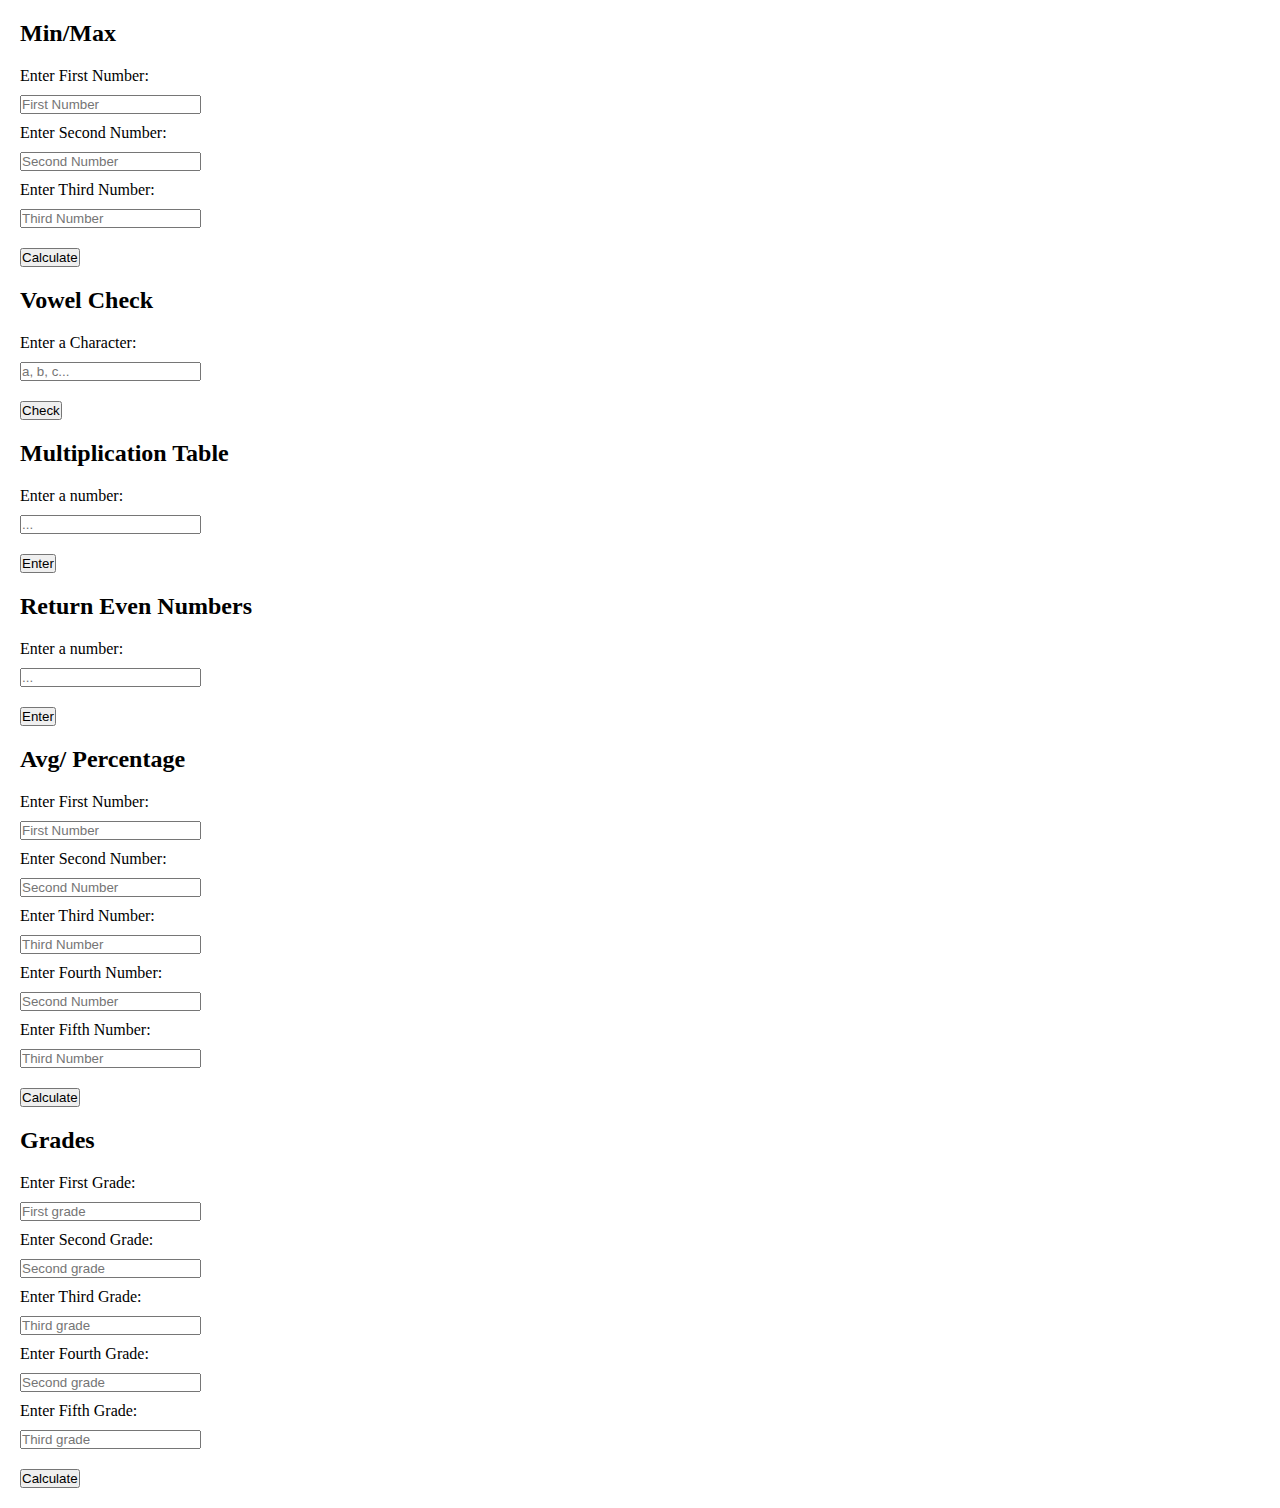
<file: part1/index.html>
<!DOCTYPE html>
<html lang="en">
    <head>
        <meta charset="UTF-8">
        <meta name="viewport" content="width=device-width, initial-scale=1.0">
        <title>Document</title>
        <link rel="stylesheet" href="./style.css">

    </head>
    <body>
        <section>
            <h2>Min/Max</h2>
            <div>
                <label for="num1">Enter First Number:</label>
                <input type="number" id="num1" placeholder="First Number">
                <label for="num2">Enter Second Number:</label>
                <input type="number" id="num2" placeholder="Second Number">
                <label for="num3r">Enter Third Number:</label>
                <input type="number" id="num3" placeholder="Third Number">
                <button onclick="maxMin()">Calculate</button>
            </div>

            <div id="minMaxResult"></div>
        </section>
        <section>
            <h2>Vowel Check</h2>
            <div>
                <label for="char">Enter a Character:</label>
                <input type="text" id="char" placeholder="a, b, c...">
                <button onclick="vowelCheck()">Check</button>
            </div>
            <div id="check"></div>
        </section>
        <section>
            <div><h2>Multiplication Table</h2>
                <label for="multi">Enter a number:</label>
                <input type="number" id="multi" placeholder="...">
                <button onclick="multiplication()">Enter</button>
            </div>
            <div id="multiResult"></div>
        </section>

        <section>
            <div><h2>Return Even Numbers</h2>
                <label for="even">Enter a number:</label>
                <input type="number" id="even" placeholder="...">
                <button onclick="printEven()">Enter</button>
            </div>
            <div id="printEven"></div>
        </section>

        <h2>Avg/ Percentage</h2>
        <div>
            <label for="number1">Enter First Number:</label>
            <input type="number" id="number1" placeholder="First Number">
            <label for="number2">Enter Second Number:</label>
            <input type="number" id="number2" placeholder="Second Number">
            <label for="number3">Enter Third Number:</label>
            <input type="number" id="number3" placeholder="Third Number">
            <label for="number4">Enter Fourth Number:</label>
            <input type="number" id="number4" placeholder="Second Number">
            <label for="number5">Enter Fifth Number:</label>
            <input type="number" id="number5" placeholder="Third Number">
            <button onclick="calculate()">Calculate</button>
        </div>

        <div id="checkPer"></div>
    </section>
</section>

<h2>Grades</h2>
<div>
    <label for="grade1">Enter First Grade:</label>
    <input type="number" id="grade1" placeholder="First grade">
    <label for="grade2">Enter Second Grade:</label>
    <input type="number" id="grade2" placeholder="Second grade">
    <label for="grade3">Enter Third Grade:</label>
    <input type="number" id="grade3" placeholder="Third grade">
    <label for="grade4">Enter Fourth Grade:</label>
    <input type="number" id="grade4" placeholder="Second grade">
    <label for="grade5">Enter Fifth Grade:</label>
    <input type="number" id="grade5" placeholder="Third grade">
    <button onclick="grade()">Calculate</button>
</div>

<div id="grade"></div>
</section>

        <script src="./script.js"></script>
    </body>
</html>
</file>
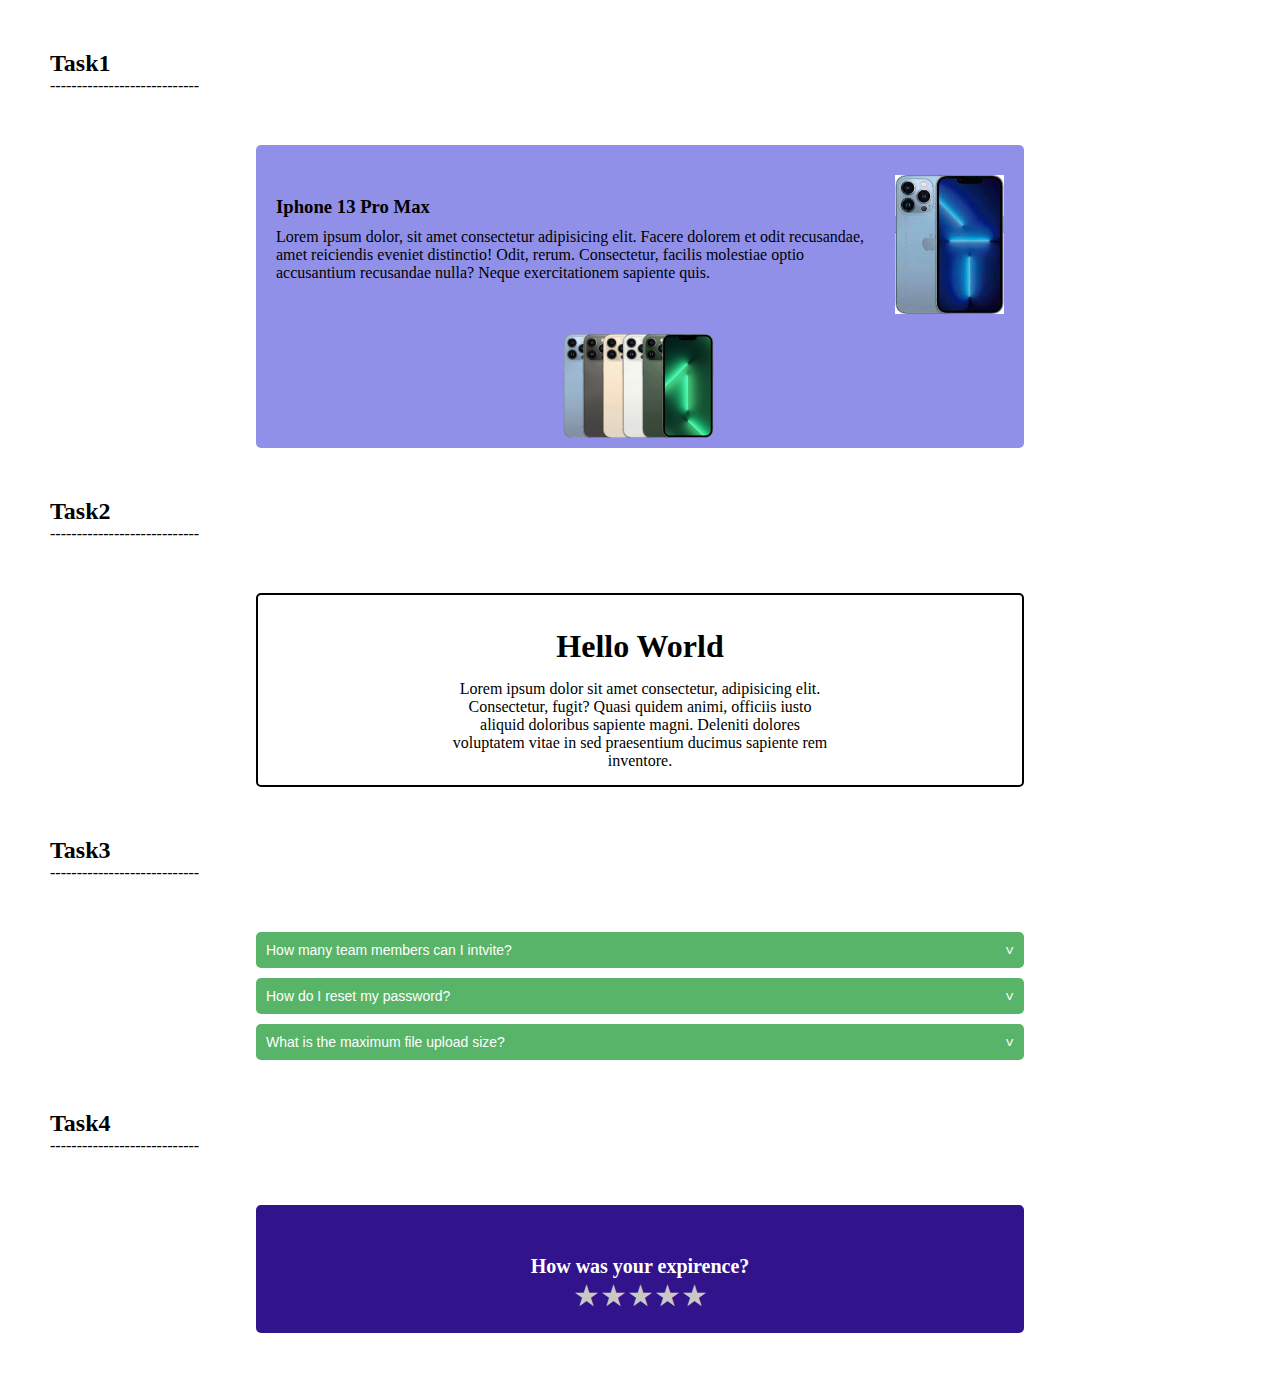
<file: part2/index.html>
<!DOCTYPE html>
<html lang="en">
    <head>
        <meta charset="UTF-8">
        <meta name="viewport" content="width=device-width, initial-scale=1.0">
        <title>Document</title>
        <link rel="stylesheet"
            href="https://cdnjs.cloudflare.com/ajax/libs/font-awesome/6.5.2/css/all.min.css"
            integrity="sha512-SnH5WK+bZxgPHs44uWIX+LLJAJ9/2PkPKZ5QiAj6Ta86w+fsb2TkcmfRyVX3pBnMFcV7oQPJkl9QevSCWr3W6A=="
            crossorigin="anonymous" referrerpolicy="no-referrer" />
        <link rel="stylesheet" href="./style.css">
    </head>
    <body>
        <section>
            <div class="task">
                <h2>Task1</h2>
                <p>----------------------------</p>
            </div>
            <div class="task1" id="iphonesection">
                <div class="iphone">
                    <div class="center">
                        <h3>Iphone 13 Pro Max</h3>
                        <p>Lorem ipsum dolor, sit amet consectetur adipisicing
                            elit.
                            Facere dolorem et odit recusandae, amet reiciendis
                            eveniet distinctio! Odit, rerum. Consectetur,
                            facilis
                            molestiae optio accusantium recusandae nulla? Neque
                            exercitationem sapiente quis.</p>
                    </div>
                    <img src="./assets/images.jpeg" alt="iphone">
                </div>
                <img class='iphoneImg'
                    src="./assets/111870_iphone13-pro-max-colors-480.png">
            </div>

        </section>

        <section>
            <div class="task">
                <h2>Task2</h2>
                <p>----------------------------</p>
            </div>
            <div class="task2" id="mode">

                <i id='moon'
                    class="fa-regular fa-moon fa-flip-horizontal fa-lg icon"></i>
                <div class="hello">
                    <h1 id="h1">Hello World</h1>
                    <p id="paragraph">Lorem ipsum dolor sit amet consectetur,
                        adipisicing elit.
                        Consectetur, fugit? Quasi quidem animi, officiis iusto
                        aliquid doloribus sapiente magni. Deleniti dolores
                        voluptatem vitae in sed praesentium ducimus sapiente rem
                        inventore.</p>
                </div>
            </div>

        </section>

        <section>
            <div class="task">
                <h2>Task3</h2>
                <p>----------------------------</p>
            </div>
            <div class="task3" id="accordion">
                <div class="accordion">
                    <button class="label">How many team members can I
                        intvite?</button>
                    <div class="content">
                        <p>Lorem ipsum dolor sit amet consectetur adipisicing
                            elit.
                            Qui quas enim perferendis consequatur officia?
                            Repellendus libero eligendi quam rerum, omnis vero
                            vitae
                            dolorum iste blanditiis. Deserunt odit laudantium
                            blanditiis nam.</p>
                    </div>
                </div>
                <div class="accordion">
                    <button class="label">How do I reset my password?</button>
                    <div class="content">
                        <p>Lorem, ipsum dolor sit amet consectetur adipisicing elit. Autem numquam, fuga consequatur ullam cumque alias dolorum reiciendis natus consequuntur maiores aliquam impedit dolores saepe aspernatur accusantium nemo odio delectus aut.</p>
                    </div>
                </div>
                <div class="accordion">
                    <button class="label">What is the maximum file upload
                        size?</button>
                    <div class="content">
                        <p>Lorem ipsum dolor sit amet consectetur adipisicing elit. Aliquid tempora quasi, nihil ex obcaecati cum! Perspiciatis, veritatis itaque! Ut porro nulla veniam quibusdam. Saepe nobis, cupiditate nam officia iste autem?</p>
                    </div>
                </div>
            </div>
        </section>

        <div class="task">
            <h2>Task4</h2>
            <p>----------------------------</p>
        </div>
        <div class="task4" id="rating">
            <h2>How was your expirence?</h2>
            <div class="starRate">
                <span class="star" data-value="1">&#9733;</span>
                <span class="star" data-value="2">&#9733;</span>
                <span class="star" data-value="3">&#9733;</span>
                <span class="star" data-value="4">&#9733;</span>
                <span class="star" data-value="5">&#9733;</span>
            </div>
            <p id="rating-text"></p>
        </div>

    </section>

        <script src="./script.js"></script>
    </body>
</html>
</file>
<file: part1/style.css>
* {
  margin: 0;
  padding: 0;
  box-sizing: border-box;
}

h2 {
  margin: 20px;
}

div input,
div label {
  display: block;
  margin-left: 20px;
  margin-bottom: 10px;
}
div button {
  display: block;
  margin: 20px;
}

p {
  margin: 20px;
}
</file>
<file: part2/style.css>
* {
  margin: 0;
  padding: 0;
  box-sizing: border-box;
}

.task {
  margin: 50px;
}

.task1 {
  background-color: rgb(144, 144, 233);
  width: 60%;
  margin: auto;
  border: none;
  border-radius: 5px;
  cursor: pointer;
  transition: background-color 2s ease-in-out;
}

.iphone {
  display: flex;
  justify-content: space-around;
  align-items: center;
  padding: 20px;
}

.iphone p {
  padding-right: 30px;
  padding-top: 10px;
}

.iphone img {
  width: 15%;
  padding-top: 10px;
}
.iphoneImg {
  display: block;
  margin-left: auto;
  margin-right: auto;
  padding-bottom: 10px;
  width: 20%;
}

/*second task*/

.task2 {
  background-color: rgb(255, 255, 255);
  width: 60%;
  margin: auto;
  border: solid;
  border-width: 2px;
  border-radius: 5px;
  transition: background-color 2s ease-in-out;
}

.hello {
  display: flex;
  justify-content: center;
  align-items: center;
  flex-direction: column;
}

.hello p {
  width: 50%;
  padding: 15px 0;
  color: rgb(0, 0, 0);
  text-align: center;
  transition: color 2s ease-in-out;
}
.hello h1 {
  padding-top: 15px;
  color: rgb(0, 0, 0);
  transition: color 2s ease-in-out;
}
.icon {
  margin-left: 10px;
  margin-top: 15px;
  cursor: pointer;
}

/*Third Task*/

.task3 {
  width: 60%;
  margin: auto;
  border: none;
  border-radius: 5px;
}

.accordion {
  margin-bottom: 10px;
}

.label {
  background-color: rgb(88, 180, 104);
  color: white;
  font-size: 14px;
  cursor: pointer;
  padding: 10px;
  text-align: left;
  border: none;
  border-radius: 5px;
  width: 100%;
  position: relative;
  transition: 0.7s;
}

.label::after {
  content: "˅";
  font-size: 15px;
  position: absolute;
  right: 10px;
  transition: transform 0.2s;
}

.label.active::after {
  content: "˄";
}

.content {
  background-color: beige;
  margin-bottom: 5px;
  padding: 10px 20px;
  font-size: 14px;
  display: none;
  overflow: hidden;
}

/*task4*/
.task4 {
  background-color: rgb(49, 20, 139);
  width: 60%;
  margin: auto;
  border: none;
  border-width: 2px;
  border-radius: 5px;
  text-align: center;
  padding: 20px 20px;
  margin-bottom: 50px; 
}

.task4 h2 {
  margin-top: 30px;
  color: white;
  font-size: 20px;
}

.starRate {
  display: flex;
  justify-content: center;
  cursor: pointer;
}

.star {
  font-size: 30px;
  color: rgb(203, 199, 199);
  transition: color 0.3s;
}
.star.hover,
.star.selected {
  color: gold;
}
</file>
